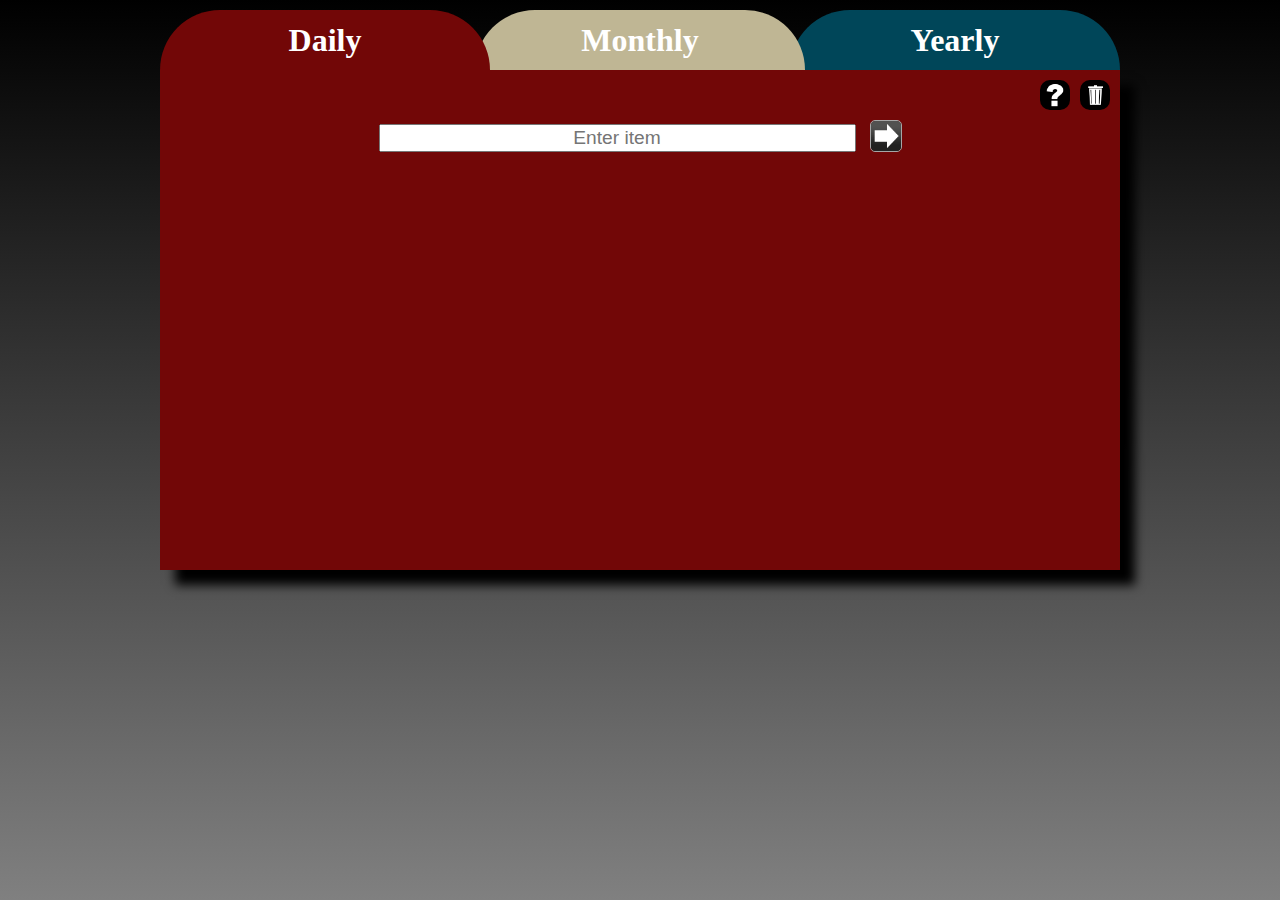
<file: index.html>
<!DOCTYPE html>
<html lang="en">
<head>
	<meta charset="UTF-8"/>
	<title>Goal Tracker</title>
	<script src="http://ajax.googleapis.com/ajax/libs/jquery/1.11.1/jquery.min.js"></script>
	<link rel="stylesheet" href="css/application.css" type="text/css">
</head>
<body>
	<div class="wrapper">
		<nav>
			<div id="yearly">
				<p>
					Yearly
				</p>
			</div>
			<div id="monthly">
				<p>
					Monthly
				</p>
			</div>
			<div id="daily">
				<p>
					Daily
				</p>
			</div>
		</nav>

		<div id="dailyContent">
			<div class="padding">
			</div>
			<div class="center">
				<input type="text" name="itemEnter" size="40" placeholder="Enter item">
				<img class="enter" src="images/enter.png">
			</div>
			<div class="list">
				<ul>
				</ul>
				<img title="Delete List" class = "trash" src="images/trash2.png">
				<a href="help.html" target="_blank">
					<img title="Help" class = "help" src="images/help2.png">
				</a>
			</div>
		</div>



		<div id="monthlyContent">
			<div class="padding">
			</div>
			<div class="center">
				<input type="text" name="itemEnter" size="40" placeholder="Enter item">
				<img class="enter" src="images/enter.png">
			</div>
			<div class="list">
				<ul>
				</ul>
				
				<img title="Detele List" class = "trash" src="images/trash2.png">
				<a href="help.html" target="_blank">
					<img title="Help" class = "help" src="images/help2.png">
				</a>
			</div>
		</div>



		<div id="yearlyContent">
			<div class="padding">
			</div>
			<div class="center">
				<input type="text" name="itemEnter" size="40" placeholder="Enter item">
				<img class="enter" src="images/enter.png">
			</div>
			<div class="list">
				<ul>
				</ul>
				<img title="Delete List" class = "trash" src="images/trash2.png">
				<a href="help.html" target="_blank">
					<img title="Help" class = "help" src="images/help2.png">
				</a>
			</div>
		</div>


	</div>

<script src = "app.js"></script>
<script src = "jqueryUi/jquery-ui.min.js"></script>
</body>
</html>
</file>
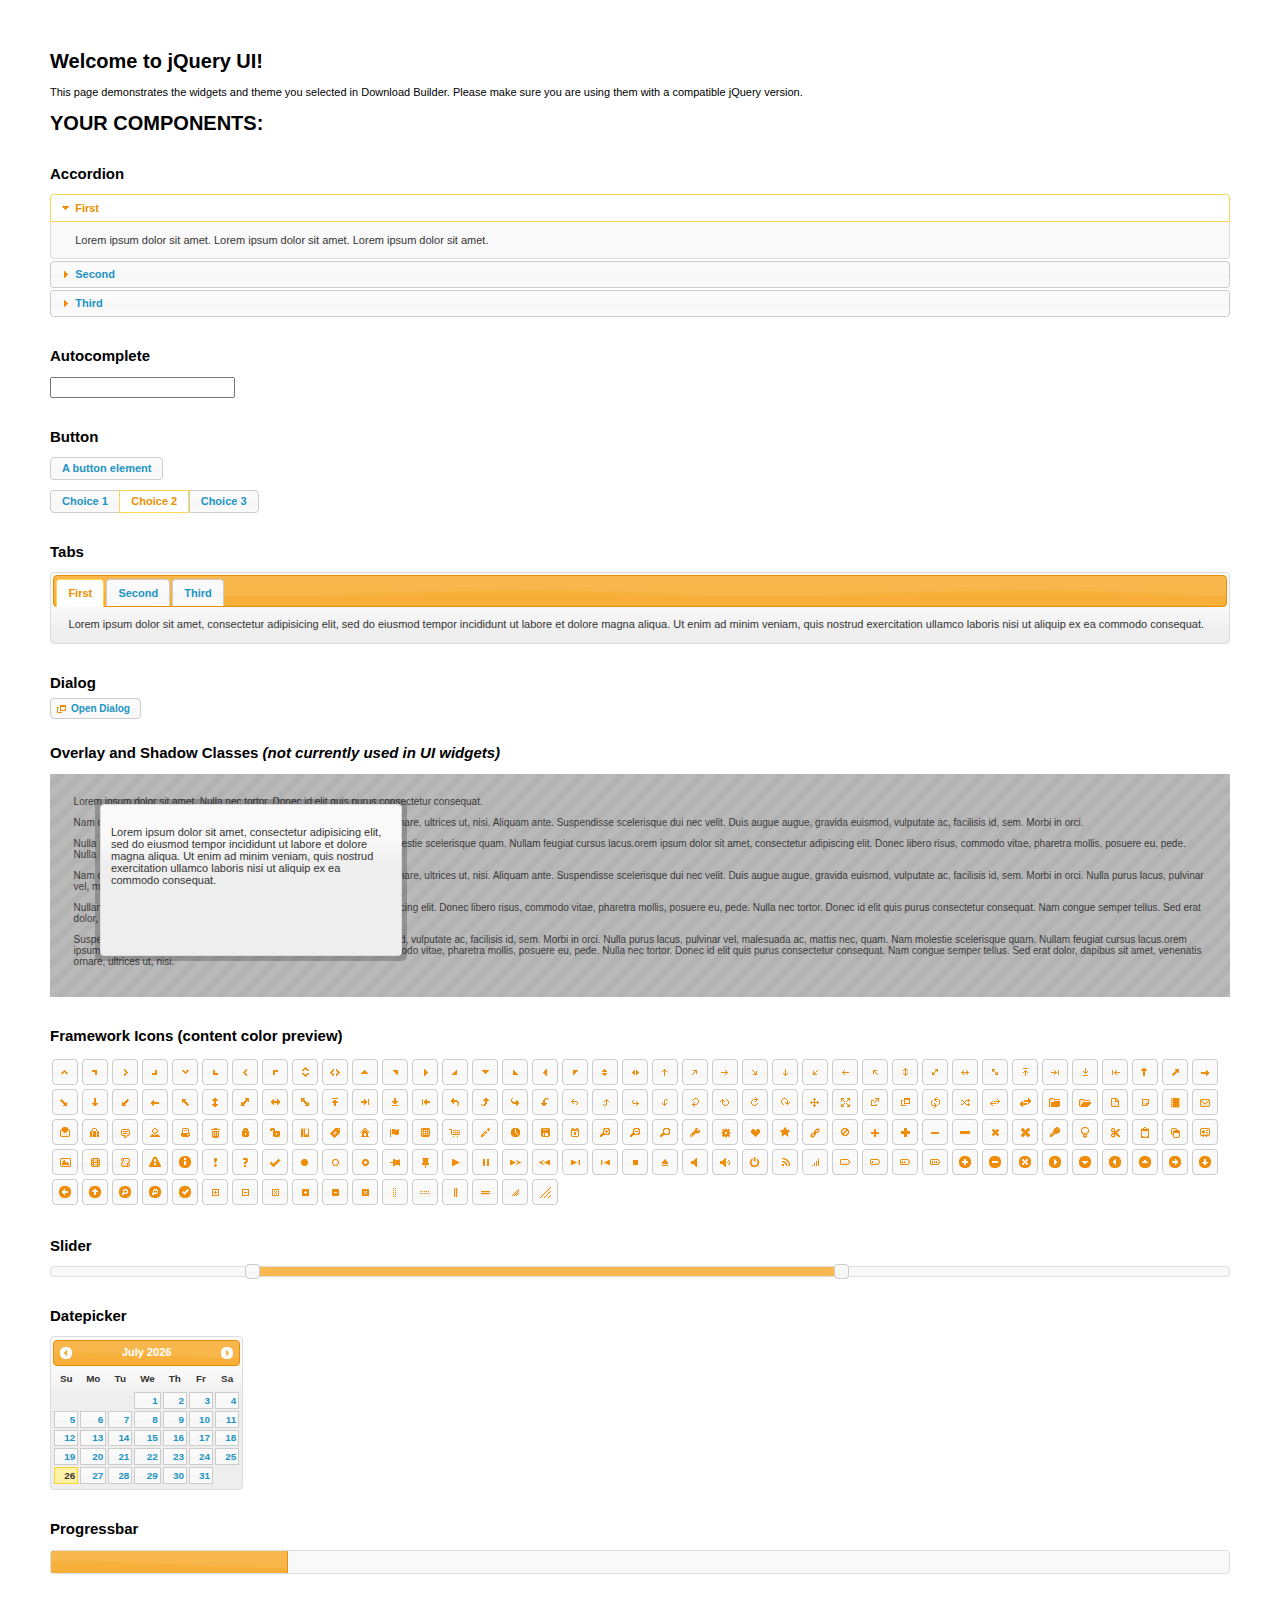
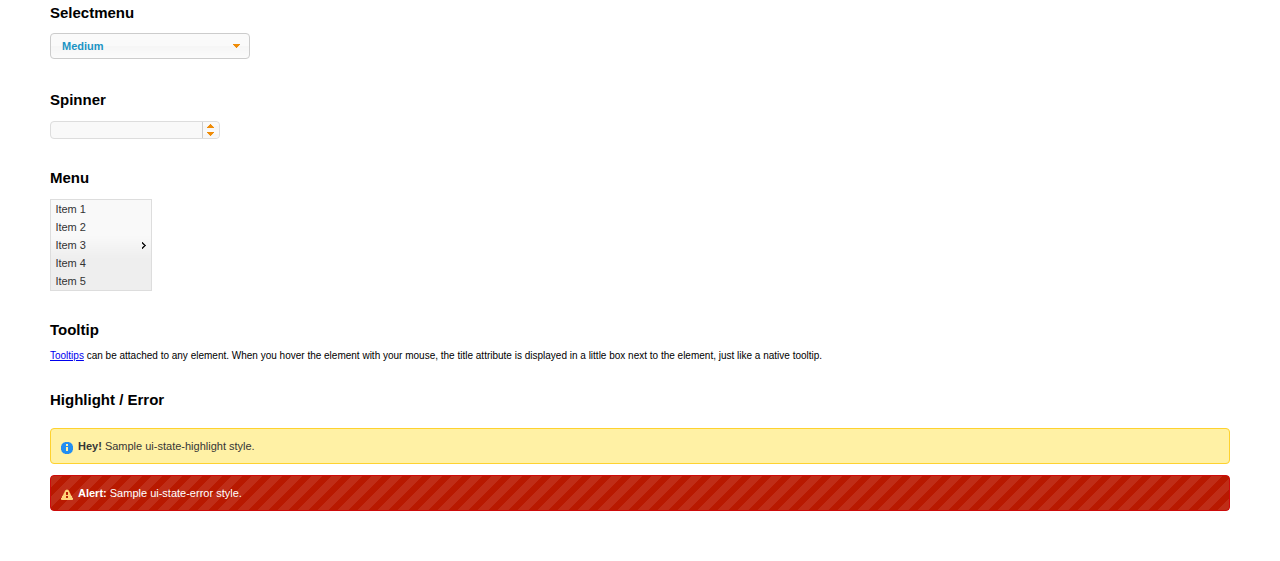
<file: jqueryUi/index.html>
<!doctype html>
<html lang="us">
<head>
	<meta charset="utf-8">
	<title>jQuery UI Example Page</title>
	<link href="jquery-ui.css" rel="stylesheet">
	<style>
	body{
		font: 62.5% "Trebuchet MS", sans-serif;
		margin: 50px;
	}
	.demoHeaders {
		margin-top: 2em;
	}
	#dialog-link {
		padding: .4em 1em .4em 20px;
		text-decoration: none;
		position: relative;
	}
	#dialog-link span.ui-icon {
		margin: 0 5px 0 0;
		position: absolute;
		left: .2em;
		top: 50%;
		margin-top: -8px;
	}
	#icons {
		margin: 0;
		padding: 0;
	}
	#icons li {
		margin: 2px;
		position: relative;
		padding: 4px 0;
		cursor: pointer;
		float: left;
		list-style: none;
	}
	#icons span.ui-icon {
		float: left;
		margin: 0 4px;
	}
	.fakewindowcontain .ui-widget-overlay {
		position: absolute;
	}
	select {
		width: 200px;
	}
	</style>
</head>
<body>

<h1>Welcome to jQuery UI!</h1>

<div class="ui-widget">
	<p>This page demonstrates the widgets and theme you selected in Download Builder. Please make sure you are using them with a compatible jQuery version.</p>
</div>

<h1>YOUR COMPONENTS:</h1>


<!-- Accordion -->
<h2 class="demoHeaders">Accordion</h2>
<div id="accordion">
	<h3>First</h3>
	<div>Lorem ipsum dolor sit amet. Lorem ipsum dolor sit amet. Lorem ipsum dolor sit amet.</div>
	<h3>Second</h3>
	<div>Phasellus mattis tincidunt nibh.</div>
	<h3>Third</h3>
	<div>Nam dui erat, auctor a, dignissim quis.</div>
</div>



<!-- Autocomplete -->
<h2 class="demoHeaders">Autocomplete</h2>
<div>
	<input id="autocomplete" title="type &quot;a&quot;">
</div>



<!-- Button -->
<h2 class="demoHeaders">Button</h2>
<button id="button">A button element</button>
<form style="margin-top: 1em;">
	<div id="radioset">
		<input type="radio" id="radio1" name="radio"><label for="radio1">Choice 1</label>
		<input type="radio" id="radio2" name="radio" checked="checked"><label for="radio2">Choice 2</label>
		<input type="radio" id="radio3" name="radio"><label for="radio3">Choice 3</label>
	</div>
</form>



<!-- Tabs -->
<h2 class="demoHeaders">Tabs</h2>
<div id="tabs">
	<ul>
		<li><a href="#tabs-1">First</a></li>
		<li><a href="#tabs-2">Second</a></li>
		<li><a href="#tabs-3">Third</a></li>
	</ul>
	<div id="tabs-1">Lorem ipsum dolor sit amet, consectetur adipisicing elit, sed do eiusmod tempor incididunt ut labore et dolore magna aliqua. Ut enim ad minim veniam, quis nostrud exercitation ullamco laboris nisi ut aliquip ex ea commodo consequat.</div>
	<div id="tabs-2">Phasellus mattis tincidunt nibh. Cras orci urna, blandit id, pretium vel, aliquet ornare, felis. Maecenas scelerisque sem non nisl. Fusce sed lorem in enim dictum bibendum.</div>
	<div id="tabs-3">Nam dui erat, auctor a, dignissim quis, sollicitudin eu, felis. Pellentesque nisi urna, interdum eget, sagittis et, consequat vestibulum, lacus. Mauris porttitor ullamcorper augue.</div>
</div>



<!-- Dialog NOTE: Dialog is not generated by UI in this demo so it can be visually styled in themeroller-->
<h2 class="demoHeaders">Dialog</h2>
<p><a href="#" id="dialog-link" class="ui-state-default ui-corner-all"><span class="ui-icon ui-icon-newwin"></span>Open Dialog</a></p>

<h2 class="demoHeaders">Overlay and Shadow Classes <em>(not currently used in UI widgets)</em></h2>
<div style="position: relative; width: 96%; height: 200px; padding:1% 2%; overflow:hidden;" class="fakewindowcontain">
	<p>Lorem ipsum dolor sit amet,  Nulla nec tortor. Donec id elit quis purus consectetur consequat. </p><p>Nam congue semper tellus. Sed erat dolor, dapibus sit amet, venenatis ornare, ultrices ut, nisi. Aliquam ante. Suspendisse scelerisque dui nec velit. Duis augue augue, gravida euismod, vulputate ac, facilisis id, sem. Morbi in orci. </p><p>Nulla purus lacus, pulvinar vel, malesuada ac, mattis nec, quam. Nam molestie scelerisque quam. Nullam feugiat cursus lacus.orem ipsum dolor sit amet, consectetur adipiscing elit. Donec libero risus, commodo vitae, pharetra mollis, posuere eu, pede. Nulla nec tortor. Donec id elit quis purus consectetur consequat. </p><p>Nam congue semper tellus. Sed erat dolor, dapibus sit amet, venenatis ornare, ultrices ut, nisi. Aliquam ante. Suspendisse scelerisque dui nec velit. Duis augue augue, gravida euismod, vulputate ac, facilisis id, sem. Morbi in orci. Nulla purus lacus, pulvinar vel, malesuada ac, mattis nec, quam. Nam molestie scelerisque quam. </p><p>Nullam feugiat cursus lacus.orem ipsum dolor sit amet, consectetur adipiscing elit. Donec libero risus, commodo vitae, pharetra mollis, posuere eu, pede. Nulla nec tortor. Donec id elit quis purus consectetur consequat. Nam congue semper tellus. Sed erat dolor, dapibus sit amet, venenatis ornare, ultrices ut, nisi. Aliquam ante. </p><p>Suspendisse scelerisque dui nec velit. Duis augue augue, gravida euismod, vulputate ac, facilisis id, sem. Morbi in orci. Nulla purus lacus, pulvinar vel, malesuada ac, mattis nec, quam. Nam molestie scelerisque quam. Nullam feugiat cursus lacus.orem ipsum dolor sit amet, consectetur adipiscing elit. Donec libero risus, commodo vitae, pharetra mollis, posuere eu, pede. Nulla nec tortor. Donec id elit quis purus consectetur consequat. Nam congue semper tellus. Sed erat dolor, dapibus sit amet, venenatis ornare, ultrices ut, nisi. </p>

	<!-- ui-dialog -->
	<div class="ui-overlay"><div class="ui-widget-overlay"></div><div class="ui-widget-shadow ui-corner-all" style="width: 302px; height: 152px; position: absolute; left: 50px; top: 30px;"></div></div>
	<div style="position: absolute; width: 280px; height: 130px;left: 50px; top: 30px; padding: 10px;" class="ui-widget ui-widget-content ui-corner-all">
		<div class="ui-dialog-content ui-widget-content" style="background: none; border: 0;">
			<p>Lorem ipsum dolor sit amet, consectetur adipisicing elit, sed do eiusmod tempor incididunt ut labore et dolore magna aliqua. Ut enim ad minim veniam, quis nostrud exercitation ullamco laboris nisi ut aliquip ex ea commodo consequat.</p>
		</div>
	</div>

</div>

<!-- ui-dialog -->
<div id="dialog" title="Dialog Title">
	<p>Lorem ipsum dolor sit amet, consectetur adipisicing elit, sed do eiusmod tempor incididunt ut labore et dolore magna aliqua. Ut enim ad minim veniam, quis nostrud exercitation ullamco laboris nisi ut aliquip ex ea commodo consequat.</p>
</div>



<h2 class="demoHeaders">Framework Icons (content color preview)</h2>
<ul id="icons" class="ui-widget ui-helper-clearfix">
	<li class="ui-state-default ui-corner-all" title=".ui-icon-carat-1-n"><span class="ui-icon ui-icon-carat-1-n"></span></li>
	<li class="ui-state-default ui-corner-all" title=".ui-icon-carat-1-ne"><span class="ui-icon ui-icon-carat-1-ne"></span></li>
	<li class="ui-state-default ui-corner-all" title=".ui-icon-carat-1-e"><span class="ui-icon ui-icon-carat-1-e"></span></li>
	<li class="ui-state-default ui-corner-all" title=".ui-icon-carat-1-se"><span class="ui-icon ui-icon-carat-1-se"></span></li>
	<li class="ui-state-default ui-corner-all" title=".ui-icon-carat-1-s"><span class="ui-icon ui-icon-carat-1-s"></span></li>
	<li class="ui-state-default ui-corner-all" title=".ui-icon-carat-1-sw"><span class="ui-icon ui-icon-carat-1-sw"></span></li>
	<li class="ui-state-default ui-corner-all" title=".ui-icon-carat-1-w"><span class="ui-icon ui-icon-carat-1-w"></span></li>
	<li class="ui-state-default ui-corner-all" title=".ui-icon-carat-1-nw"><span class="ui-icon ui-icon-carat-1-nw"></span></li>
	<li class="ui-state-default ui-corner-all" title=".ui-icon-carat-2-n-s"><span class="ui-icon ui-icon-carat-2-n-s"></span></li>
	<li class="ui-state-default ui-corner-all" title=".ui-icon-carat-2-e-w"><span class="ui-icon ui-icon-carat-2-e-w"></span></li>
	<li class="ui-state-default ui-corner-all" title=".ui-icon-triangle-1-n"><span class="ui-icon ui-icon-triangle-1-n"></span></li>
	<li class="ui-state-default ui-corner-all" title=".ui-icon-triangle-1-ne"><span class="ui-icon ui-icon-triangle-1-ne"></span></li>
	<li class="ui-state-default ui-corner-all" title=".ui-icon-triangle-1-e"><span class="ui-icon ui-icon-triangle-1-e"></span></li>
	<li class="ui-state-default ui-corner-all" title=".ui-icon-triangle-1-se"><span class="ui-icon ui-icon-triangle-1-se"></span></li>
	<li class="ui-state-default ui-corner-all" title=".ui-icon-triangle-1-s"><span class="ui-icon ui-icon-triangle-1-s"></span></li>
	<li class="ui-state-default ui-corner-all" title=".ui-icon-triangle-1-sw"><span class="ui-icon ui-icon-triangle-1-sw"></span></li>
	<li class="ui-state-default ui-corner-all" title=".ui-icon-triangle-1-w"><span class="ui-icon ui-icon-triangle-1-w"></span></li>
	<li class="ui-state-default ui-corner-all" title=".ui-icon-triangle-1-nw"><span class="ui-icon ui-icon-triangle-1-nw"></span></li>
	<li class="ui-state-default ui-corner-all" title=".ui-icon-triangle-2-n-s"><span class="ui-icon ui-icon-triangle-2-n-s"></span></li>
	<li class="ui-state-default ui-corner-all" title=".ui-icon-triangle-2-e-w"><span class="ui-icon ui-icon-triangle-2-e-w"></span></li>
	<li class="ui-state-default ui-corner-all" title=".ui-icon-arrow-1-n"><span class="ui-icon ui-icon-arrow-1-n"></span></li>
	<li class="ui-state-default ui-corner-all" title=".ui-icon-arrow-1-ne"><span class="ui-icon ui-icon-arrow-1-ne"></span></li>
	<li class="ui-state-default ui-corner-all" title=".ui-icon-arrow-1-e"><span class="ui-icon ui-icon-arrow-1-e"></span></li>
	<li class="ui-state-default ui-corner-all" title=".ui-icon-arrow-1-se"><span class="ui-icon ui-icon-arrow-1-se"></span></li>
	<li class="ui-state-default ui-corner-all" title=".ui-icon-arrow-1-s"><span class="ui-icon ui-icon-arrow-1-s"></span></li>
	<li class="ui-state-default ui-corner-all" title=".ui-icon-arrow-1-sw"><span class="ui-icon ui-icon-arrow-1-sw"></span></li>
	<li class="ui-state-default ui-corner-all" title=".ui-icon-arrow-1-w"><span class="ui-icon ui-icon-arrow-1-w"></span></li>
	<li class="ui-state-default ui-corner-all" title=".ui-icon-arrow-1-nw"><span class="ui-icon ui-icon-arrow-1-nw"></span></li>
	<li class="ui-state-default ui-corner-all" title=".ui-icon-arrow-2-n-s"><span class="ui-icon ui-icon-arrow-2-n-s"></span></li>
	<li class="ui-state-default ui-corner-all" title=".ui-icon-arrow-2-ne-sw"><span class="ui-icon ui-icon-arrow-2-ne-sw"></span></li>
	<li class="ui-state-default ui-corner-all" title=".ui-icon-arrow-2-e-w"><span class="ui-icon ui-icon-arrow-2-e-w"></span></li>
	<li class="ui-state-default ui-corner-all" title=".ui-icon-arrow-2-se-nw"><span class="ui-icon ui-icon-arrow-2-se-nw"></span></li>
	<li class="ui-state-default ui-corner-all" title=".ui-icon-arrowstop-1-n"><span class="ui-icon ui-icon-arrowstop-1-n"></span></li>
	<li class="ui-state-default ui-corner-all" title=".ui-icon-arrowstop-1-e"><span class="ui-icon ui-icon-arrowstop-1-e"></span></li>
	<li class="ui-state-default ui-corner-all" title=".ui-icon-arrowstop-1-s"><span class="ui-icon ui-icon-arrowstop-1-s"></span></li>
	<li class="ui-state-default ui-corner-all" title=".ui-icon-arrowstop-1-w"><span class="ui-icon ui-icon-arrowstop-1-w"></span></li>
	<li class="ui-state-default ui-corner-all" title=".ui-icon-arrowthick-1-n"><span class="ui-icon ui-icon-arrowthick-1-n"></span></li>
	<li class="ui-state-default ui-corner-all" title=".ui-icon-arrowthick-1-ne"><span class="ui-icon ui-icon-arrowthick-1-ne"></span></li>
	<li class="ui-state-default ui-corner-all" title=".ui-icon-arrowthick-1-e"><span class="ui-icon ui-icon-arrowthick-1-e"></span></li>
	<li class="ui-state-default ui-corner-all" title=".ui-icon-arrowthick-1-se"><span class="ui-icon ui-icon-arrowthick-1-se"></span></li>
	<li class="ui-state-default ui-corner-all" title=".ui-icon-arrowthick-1-s"><span class="ui-icon ui-icon-arrowthick-1-s"></span></li>
	<li class="ui-state-default ui-corner-all" title=".ui-icon-arrowthick-1-sw"><span class="ui-icon ui-icon-arrowthick-1-sw"></span></li>
	<li class="ui-state-default ui-corner-all" title=".ui-icon-arrowthick-1-w"><span class="ui-icon ui-icon-arrowthick-1-w"></span></li>
	<li class="ui-state-default ui-corner-all" title=".ui-icon-arrowthick-1-nw"><span class="ui-icon ui-icon-arrowthick-1-nw"></span></li>
	<li class="ui-state-default ui-corner-all" title=".ui-icon-arrowthick-2-n-s"><span class="ui-icon ui-icon-arrowthick-2-n-s"></span></li>
	<li class="ui-state-default ui-corner-all" title=".ui-icon-arrowthick-2-ne-sw"><span class="ui-icon ui-icon-arrowthick-2-ne-sw"></span></li>
	<li class="ui-state-default ui-corner-all" title=".ui-icon-arrowthick-2-e-w"><span class="ui-icon ui-icon-arrowthick-2-e-w"></span></li>
	<li class="ui-state-default ui-corner-all" title=".ui-icon-arrowthick-2-se-nw"><span class="ui-icon ui-icon-arrowthick-2-se-nw"></span></li>
	<li class="ui-state-default ui-corner-all" title=".ui-icon-arrowthickstop-1-n"><span class="ui-icon ui-icon-arrowthickstop-1-n"></span></li>
	<li class="ui-state-default ui-corner-all" title=".ui-icon-arrowthickstop-1-e"><span class="ui-icon ui-icon-arrowthickstop-1-e"></span></li>
	<li class="ui-state-default ui-corner-all" title=".ui-icon-arrowthickstop-1-s"><span class="ui-icon ui-icon-arrowthickstop-1-s"></span></li>
	<li class="ui-state-default ui-corner-all" title=".ui-icon-arrowthickstop-1-w"><span class="ui-icon ui-icon-arrowthickstop-1-w"></span></li>
	<li class="ui-state-default ui-corner-all" title=".ui-icon-arrowreturnthick-1-w"><span class="ui-icon ui-icon-arrowreturnthick-1-w"></span></li>
	<li class="ui-state-default ui-corner-all" title=".ui-icon-arrowreturnthick-1-n"><span class="ui-icon ui-icon-arrowreturnthick-1-n"></span></li>
	<li class="ui-state-default ui-corner-all" title=".ui-icon-arrowreturnthick-1-e"><span class="ui-icon ui-icon-arrowreturnthick-1-e"></span></li>
	<li class="ui-state-default ui-corner-all" title=".ui-icon-arrowreturnthick-1-s"><span class="ui-icon ui-icon-arrowreturnthick-1-s"></span></li>
	<li class="ui-state-default ui-corner-all" title=".ui-icon-arrowreturn-1-w"><span class="ui-icon ui-icon-arrowreturn-1-w"></span></li>
	<li class="ui-state-default ui-corner-all" title=".ui-icon-arrowreturn-1-n"><span class="ui-icon ui-icon-arrowreturn-1-n"></span></li>
	<li class="ui-state-default ui-corner-all" title=".ui-icon-arrowreturn-1-e"><span class="ui-icon ui-icon-arrowreturn-1-e"></span></li>
	<li class="ui-state-default ui-corner-all" title=".ui-icon-arrowreturn-1-s"><span class="ui-icon ui-icon-arrowreturn-1-s"></span></li>
	<li class="ui-state-default ui-corner-all" title=".ui-icon-arrowrefresh-1-w"><span class="ui-icon ui-icon-arrowrefresh-1-w"></span></li>
	<li class="ui-state-default ui-corner-all" title=".ui-icon-arrowrefresh-1-n"><span class="ui-icon ui-icon-arrowrefresh-1-n"></span></li>
	<li class="ui-state-default ui-corner-all" title=".ui-icon-arrowrefresh-1-e"><span class="ui-icon ui-icon-arrowrefresh-1-e"></span></li>
	<li class="ui-state-default ui-corner-all" title=".ui-icon-arrowrefresh-1-s"><span class="ui-icon ui-icon-arrowrefresh-1-s"></span></li>
	<li class="ui-state-default ui-corner-all" title=".ui-icon-arrow-4"><span class="ui-icon ui-icon-arrow-4"></span></li>
	<li class="ui-state-default ui-corner-all" title=".ui-icon-arrow-4-diag"><span class="ui-icon ui-icon-arrow-4-diag"></span></li>
	<li class="ui-state-default ui-corner-all" title=".ui-icon-extlink"><span class="ui-icon ui-icon-extlink"></span></li>
	<li class="ui-state-default ui-corner-all" title=".ui-icon-newwin"><span class="ui-icon ui-icon-newwin"></span></li>
	<li class="ui-state-default ui-corner-all" title=".ui-icon-refresh"><span class="ui-icon ui-icon-refresh"></span></li>
	<li class="ui-state-default ui-corner-all" title=".ui-icon-shuffle"><span class="ui-icon ui-icon-shuffle"></span></li>
	<li class="ui-state-default ui-corner-all" title=".ui-icon-transfer-e-w"><span class="ui-icon ui-icon-transfer-e-w"></span></li>
	<li class="ui-state-default ui-corner-all" title=".ui-icon-transferthick-e-w"><span class="ui-icon ui-icon-transferthick-e-w"></span></li>
	<li class="ui-state-default ui-corner-all" title=".ui-icon-folder-collapsed"><span class="ui-icon ui-icon-folder-collapsed"></span></li>
	<li class="ui-state-default ui-corner-all" title=".ui-icon-folder-open"><span class="ui-icon ui-icon-folder-open"></span></li>
	<li class="ui-state-default ui-corner-all" title=".ui-icon-document"><span class="ui-icon ui-icon-document"></span></li>
	<li class="ui-state-default ui-corner-all" title=".ui-icon-document-b"><span class="ui-icon ui-icon-document-b"></span></li>
	<li class="ui-state-default ui-corner-all" title=".ui-icon-note"><span class="ui-icon ui-icon-note"></span></li>
	<li class="ui-state-default ui-corner-all" title=".ui-icon-mail-closed"><span class="ui-icon ui-icon-mail-closed"></span></li>
	<li class="ui-state-default ui-corner-all" title=".ui-icon-mail-open"><span class="ui-icon ui-icon-mail-open"></span></li>
	<li class="ui-state-default ui-corner-all" title=".ui-icon-suitcase"><span class="ui-icon ui-icon-suitcase"></span></li>
	<li class="ui-state-default ui-corner-all" title=".ui-icon-comment"><span class="ui-icon ui-icon-comment"></span></li>
	<li class="ui-state-default ui-corner-all" title=".ui-icon-person"><span class="ui-icon ui-icon-person"></span></li>
	<li class="ui-state-default ui-corner-all" title=".ui-icon-print"><span class="ui-icon ui-icon-print"></span></li>
	<li class="ui-state-default ui-corner-all" title=".ui-icon-trash"><span class="ui-icon ui-icon-trash"></span></li>
	<li class="ui-state-default ui-corner-all" title=".ui-icon-locked"><span class="ui-icon ui-icon-locked"></span></li>
	<li class="ui-state-default ui-corner-all" title=".ui-icon-unlocked"><span class="ui-icon ui-icon-unlocked"></span></li>
	<li class="ui-state-default ui-corner-all" title=".ui-icon-bookmark"><span class="ui-icon ui-icon-bookmark"></span></li>
	<li class="ui-state-default ui-corner-all" title=".ui-icon-tag"><span class="ui-icon ui-icon-tag"></span></li>
	<li class="ui-state-default ui-corner-all" title=".ui-icon-home"><span class="ui-icon ui-icon-home"></span></li>
	<li class="ui-state-default ui-corner-all" title=".ui-icon-flag"><span class="ui-icon ui-icon-flag"></span></li>
	<li class="ui-state-default ui-corner-all" title=".ui-icon-calculator"><span class="ui-icon ui-icon-calculator"></span></li>
	<li class="ui-state-default ui-corner-all" title=".ui-icon-cart"><span class="ui-icon ui-icon-cart"></span></li>
	<li class="ui-state-default ui-corner-all" title=".ui-icon-pencil"><span class="ui-icon ui-icon-pencil"></span></li>
	<li class="ui-state-default ui-corner-all" title=".ui-icon-clock"><span class="ui-icon ui-icon-clock"></span></li>
	<li class="ui-state-default ui-corner-all" title=".ui-icon-disk"><span class="ui-icon ui-icon-disk"></span></li>
	<li class="ui-state-default ui-corner-all" title=".ui-icon-calendar"><span class="ui-icon ui-icon-calendar"></span></li>
	<li class="ui-state-default ui-corner-all" title=".ui-icon-zoomin"><span class="ui-icon ui-icon-zoomin"></span></li>
	<li class="ui-state-default ui-corner-all" title=".ui-icon-zoomout"><span class="ui-icon ui-icon-zoomout"></span></li>
	<li class="ui-state-default ui-corner-all" title=".ui-icon-search"><span class="ui-icon ui-icon-search"></span></li>
	<li class="ui-state-default ui-corner-all" title=".ui-icon-wrench"><span class="ui-icon ui-icon-wrench"></span></li>
	<li class="ui-state-default ui-corner-all" title=".ui-icon-gear"><span class="ui-icon ui-icon-gear"></span></li>
	<li class="ui-state-default ui-corner-all" title=".ui-icon-heart"><span class="ui-icon ui-icon-heart"></span></li>
	<li class="ui-state-default ui-corner-all" title=".ui-icon-star"><span class="ui-icon ui-icon-star"></span></li>
	<li class="ui-state-default ui-corner-all" title=".ui-icon-link"><span class="ui-icon ui-icon-link"></span></li>
	<li class="ui-state-default ui-corner-all" title=".ui-icon-cancel"><span class="ui-icon ui-icon-cancel"></span></li>
	<li class="ui-state-default ui-corner-all" title=".ui-icon-plus"><span class="ui-icon ui-icon-plus"></span></li>
	<li class="ui-state-default ui-corner-all" title=".ui-icon-plusthick"><span class="ui-icon ui-icon-plusthick"></span></li>
	<li class="ui-state-default ui-corner-all" title=".ui-icon-minus"><span class="ui-icon ui-icon-minus"></span></li>
	<li class="ui-state-default ui-corner-all" title=".ui-icon-minusthick"><span class="ui-icon ui-icon-minusthick"></span></li>
	<li class="ui-state-default ui-corner-all" title=".ui-icon-close"><span class="ui-icon ui-icon-close"></span></li>
	<li class="ui-state-default ui-corner-all" title=".ui-icon-closethick"><span class="ui-icon ui-icon-closethick"></span></li>
	<li class="ui-state-default ui-corner-all" title=".ui-icon-key"><span class="ui-icon ui-icon-key"></span></li>
	<li class="ui-state-default ui-corner-all" title=".ui-icon-lightbulb"><span class="ui-icon ui-icon-lightbulb"></span></li>
	<li class="ui-state-default ui-corner-all" title=".ui-icon-scissors"><span class="ui-icon ui-icon-scissors"></span></li>
	<li class="ui-state-default ui-corner-all" title=".ui-icon-clipboard"><span class="ui-icon ui-icon-clipboard"></span></li>
	<li class="ui-state-default ui-corner-all" title=".ui-icon-copy"><span class="ui-icon ui-icon-copy"></span></li>
	<li class="ui-state-default ui-corner-all" title=".ui-icon-contact"><span class="ui-icon ui-icon-contact"></span></li>
	<li class="ui-state-default ui-corner-all" title=".ui-icon-image"><span class="ui-icon ui-icon-image"></span></li>
	<li class="ui-state-default ui-corner-all" title=".ui-icon-video"><span class="ui-icon ui-icon-video"></span></li>
	<li class="ui-state-default ui-corner-all" title=".ui-icon-script"><span class="ui-icon ui-icon-script"></span></li>
	<li class="ui-state-default ui-corner-all" title=".ui-icon-alert"><span class="ui-icon ui-icon-alert"></span></li>
	<li class="ui-state-default ui-corner-all" title=".ui-icon-info"><span class="ui-icon ui-icon-info"></span></li>
	<li class="ui-state-default ui-corner-all" title=".ui-icon-notice"><span class="ui-icon ui-icon-notice"></span></li>
	<li class="ui-state-default ui-corner-all" title=".ui-icon-help"><span class="ui-icon ui-icon-help"></span></li>
	<li class="ui-state-default ui-corner-all" title=".ui-icon-check"><span class="ui-icon ui-icon-check"></span></li>
	<li class="ui-state-default ui-corner-all" title=".ui-icon-bullet"><span class="ui-icon ui-icon-bullet"></span></li>
	<li class="ui-state-default ui-corner-all" title=".ui-icon-radio-off"><span class="ui-icon ui-icon-radio-off"></span></li>
	<li class="ui-state-default ui-corner-all" title=".ui-icon-radio-on"><span class="ui-icon ui-icon-radio-on"></span></li>
	<li class="ui-state-default ui-corner-all" title=".ui-icon-pin-w"><span class="ui-icon ui-icon-pin-w"></span></li>
	<li class="ui-state-default ui-corner-all" title=".ui-icon-pin-s"><span class="ui-icon ui-icon-pin-s"></span></li>
	<li class="ui-state-default ui-corner-all" title=".ui-icon-play"><span class="ui-icon ui-icon-play"></span></li>
	<li class="ui-state-default ui-corner-all" title=".ui-icon-pause"><span class="ui-icon ui-icon-pause"></span></li>
	<li class="ui-state-default ui-corner-all" title=".ui-icon-seek-next"><span class="ui-icon ui-icon-seek-next"></span></li>
	<li class="ui-state-default ui-corner-all" title=".ui-icon-seek-prev"><span class="ui-icon ui-icon-seek-prev"></span></li>
	<li class="ui-state-default ui-corner-all" title=".ui-icon-seek-end"><span class="ui-icon ui-icon-seek-end"></span></li>
	<li class="ui-state-default ui-corner-all" title=".ui-icon-seek-first"><span class="ui-icon ui-icon-seek-first"></span></li>
	<li class="ui-state-default ui-corner-all" title=".ui-icon-stop"><span class="ui-icon ui-icon-stop"></span></li>
	<li class="ui-state-default ui-corner-all" title=".ui-icon-eject"><span class="ui-icon ui-icon-eject"></span></li>
	<li class="ui-state-default ui-corner-all" title=".ui-icon-volume-off"><span class="ui-icon ui-icon-volume-off"></span></li>
	<li class="ui-state-default ui-corner-all" title=".ui-icon-volume-on"><span class="ui-icon ui-icon-volume-on"></span></li>
	<li class="ui-state-default ui-corner-all" title=".ui-icon-power"><span class="ui-icon ui-icon-power"></span></li>
	<li class="ui-state-default ui-corner-all" title=".ui-icon-signal-diag"><span class="ui-icon ui-icon-signal-diag"></span></li>
	<li class="ui-state-default ui-corner-all" title=".ui-icon-signal"><span class="ui-icon ui-icon-signal"></span></li>
	<li class="ui-state-default ui-corner-all" title=".ui-icon-battery-0"><span class="ui-icon ui-icon-battery-0"></span></li>
	<li class="ui-state-default ui-corner-all" title=".ui-icon-battery-1"><span class="ui-icon ui-icon-battery-1"></span></li>
	<li class="ui-state-default ui-corner-all" title=".ui-icon-battery-2"><span class="ui-icon ui-icon-battery-2"></span></li>
	<li class="ui-state-default ui-corner-all" title=".ui-icon-battery-3"><span class="ui-icon ui-icon-battery-3"></span></li>
	<li class="ui-state-default ui-corner-all" title=".ui-icon-circle-plus"><span class="ui-icon ui-icon-circle-plus"></span></li>
	<li class="ui-state-default ui-corner-all" title=".ui-icon-circle-minus"><span class="ui-icon ui-icon-circle-minus"></span></li>
	<li class="ui-state-default ui-corner-all" title=".ui-icon-circle-close"><span class="ui-icon ui-icon-circle-close"></span></li>
	<li class="ui-state-default ui-corner-all" title=".ui-icon-circle-triangle-e"><span class="ui-icon ui-icon-circle-triangle-e"></span></li>
	<li class="ui-state-default ui-corner-all" title=".ui-icon-circle-triangle-s"><span class="ui-icon ui-icon-circle-triangle-s"></span></li>
	<li class="ui-state-default ui-corner-all" title=".ui-icon-circle-triangle-w"><span class="ui-icon ui-icon-circle-triangle-w"></span></li>
	<li class="ui-state-default ui-corner-all" title=".ui-icon-circle-triangle-n"><span class="ui-icon ui-icon-circle-triangle-n"></span></li>
	<li class="ui-state-default ui-corner-all" title=".ui-icon-circle-arrow-e"><span class="ui-icon ui-icon-circle-arrow-e"></span></li>
	<li class="ui-state-default ui-corner-all" title=".ui-icon-circle-arrow-s"><span class="ui-icon ui-icon-circle-arrow-s"></span></li>
	<li class="ui-state-default ui-corner-all" title=".ui-icon-circle-arrow-w"><span class="ui-icon ui-icon-circle-arrow-w"></span></li>
	<li class="ui-state-default ui-corner-all" title=".ui-icon-circle-arrow-n"><span class="ui-icon ui-icon-circle-arrow-n"></span></li>
	<li class="ui-state-default ui-corner-all" title=".ui-icon-circle-zoomin"><span class="ui-icon ui-icon-circle-zoomin"></span></li>
	<li class="ui-state-default ui-corner-all" title=".ui-icon-circle-zoomout"><span class="ui-icon ui-icon-circle-zoomout"></span></li>
	<li class="ui-state-default ui-corner-all" title=".ui-icon-circle-check"><span class="ui-icon ui-icon-circle-check"></span></li>
	<li class="ui-state-default ui-corner-all" title=".ui-icon-circlesmall-plus"><span class="ui-icon ui-icon-circlesmall-plus"></span></li>
	<li class="ui-state-default ui-corner-all" title=".ui-icon-circlesmall-minus"><span class="ui-icon ui-icon-circlesmall-minus"></span></li>
	<li class="ui-state-default ui-corner-all" title=".ui-icon-circlesmall-close"><span class="ui-icon ui-icon-circlesmall-close"></span></li>
	<li class="ui-state-default ui-corner-all" title=".ui-icon-squaresmall-plus"><span class="ui-icon ui-icon-squaresmall-plus"></span></li>
	<li class="ui-state-default ui-corner-all" title=".ui-icon-squaresmall-minus"><span class="ui-icon ui-icon-squaresmall-minus"></span></li>
	<li class="ui-state-default ui-corner-all" title=".ui-icon-squaresmall-close"><span class="ui-icon ui-icon-squaresmall-close"></span></li>
	<li class="ui-state-default ui-corner-all" title=".ui-icon-grip-dotted-vertical"><span class="ui-icon ui-icon-grip-dotted-vertical"></span></li>
	<li class="ui-state-default ui-corner-all" title=".ui-icon-grip-dotted-horizontal"><span class="ui-icon ui-icon-grip-dotted-horizontal"></span></li>
	<li class="ui-state-default ui-corner-all" title=".ui-icon-grip-solid-vertical"><span class="ui-icon ui-icon-grip-solid-vertical"></span></li>
	<li class="ui-state-default ui-corner-all" title=".ui-icon-grip-solid-horizontal"><span class="ui-icon ui-icon-grip-solid-horizontal"></span></li>
	<li class="ui-state-default ui-corner-all" title=".ui-icon-gripsmall-diagonal-se"><span class="ui-icon ui-icon-gripsmall-diagonal-se"></span></li>
	<li class="ui-state-default ui-corner-all" title=".ui-icon-grip-diagonal-se"><span class="ui-icon ui-icon-grip-diagonal-se"></span></li>
</ul>


<!-- Slider -->
<h2 class="demoHeaders">Slider</h2>
<div id="slider"></div>



<!-- Datepicker -->
<h2 class="demoHeaders">Datepicker</h2>
<div id="datepicker"></div>



<!-- Progressbar -->
<h2 class="demoHeaders">Progressbar</h2>
<div id="progressbar"></div>



<!-- Progressbar -->
<h2 class="demoHeaders">Selectmenu</h2>
<select id="selectmenu">
	<option>Slower</option>
	<option>Slow</option>
	<option selected="selected">Medium</option>
	<option>Fast</option>
	<option>Faster</option>
</select>



<!-- Spinner -->
<h2 class="demoHeaders">Spinner</h2>
<input id="spinner">



<!-- Menu -->
<h2 class="demoHeaders">Menu</h2>
<ul style="width:100px;" id="menu">
	<li>Item 1</li>
	<li>Item 2</li>
	<li>Item 3
		<ul>
			<li>Item 3-1</li>
			<li>Item 3-2</li>
			<li>Item 3-3</li>
			<li>Item 3-4</li>
			<li>Item 3-5</li>
		</ul>
	</li>
	<li>Item 4</li>
	<li>Item 5</li>
</ul>



<!-- Tooltip -->
<h2 class="demoHeaders">Tooltip</h2>
<p id="tooltip">
	<a href="#" title="That&apos;s what this widget is">Tooltips</a> can be attached to any element. When you hover
the element with your mouse, the title attribute is displayed in a little box next to the element, just like a native tooltip.
</p>


<!-- Highlight / Error -->
<h2 class="demoHeaders">Highlight / Error</h2>
<div class="ui-widget">
	<div class="ui-state-highlight ui-corner-all" style="margin-top: 20px; padding: 0 .7em;">
		<p><span class="ui-icon ui-icon-info" style="float: left; margin-right: .3em;"></span>
		<strong>Hey!</strong> Sample ui-state-highlight style.</p>
	</div>
</div>
<br>
<div class="ui-widget">
	<div class="ui-state-error ui-corner-all" style="padding: 0 .7em;">
		<p><span class="ui-icon ui-icon-alert" style="float: left; margin-right: .3em;"></span>
		<strong>Alert:</strong> Sample ui-state-error style.</p>
	</div>
</div>

<script src="external/jquery/jquery.js"></script>
<script src="jquery-ui.js"></script>
<script>

$( "#accordion" ).accordion();



var availableTags = [
	"ActionScript",
	"AppleScript",
	"Asp",
	"BASIC",
	"C",
	"C++",
	"Clojure",
	"COBOL",
	"ColdFusion",
	"Erlang",
	"Fortran",
	"Groovy",
	"Haskell",
	"Java",
	"JavaScript",
	"Lisp",
	"Perl",
	"PHP",
	"Python",
	"Ruby",
	"Scala",
	"Scheme"
];
$( "#autocomplete" ).autocomplete({
	source: availableTags
});



$( "#button" ).button();
$( "#radioset" ).buttonset();



$( "#tabs" ).tabs();



$( "#dialog" ).dialog({
	autoOpen: false,
	width: 400,
	buttons: [
		{
			text: "Ok",
			click: function() {
				$( this ).dialog( "close" );
			}
		},
		{
			text: "Cancel",
			click: function() {
				$( this ).dialog( "close" );
			}
		}
	]
});

// Link to open the dialog
$( "#dialog-link" ).click(function( event ) {
	$( "#dialog" ).dialog( "open" );
	event.preventDefault();
});



$( "#datepicker" ).datepicker({
	inline: true
});



$( "#slider" ).slider({
	range: true,
	values: [ 17, 67 ]
});



$( "#progressbar" ).progressbar({
	value: 20
});



$( "#spinner" ).spinner();



$( "#menu" ).menu();



$( "#tooltip" ).tooltip();



$( "#selectmenu" ).selectmenu();


// Hover states on the static widgets
$( "#dialog-link, #icons li" ).hover(
	function() {
		$( this ).addClass( "ui-state-hover" );
	},
	function() {
		$( this ).removeClass( "ui-state-hover" );
	}
);
</script>
</body>
</html>
</file>
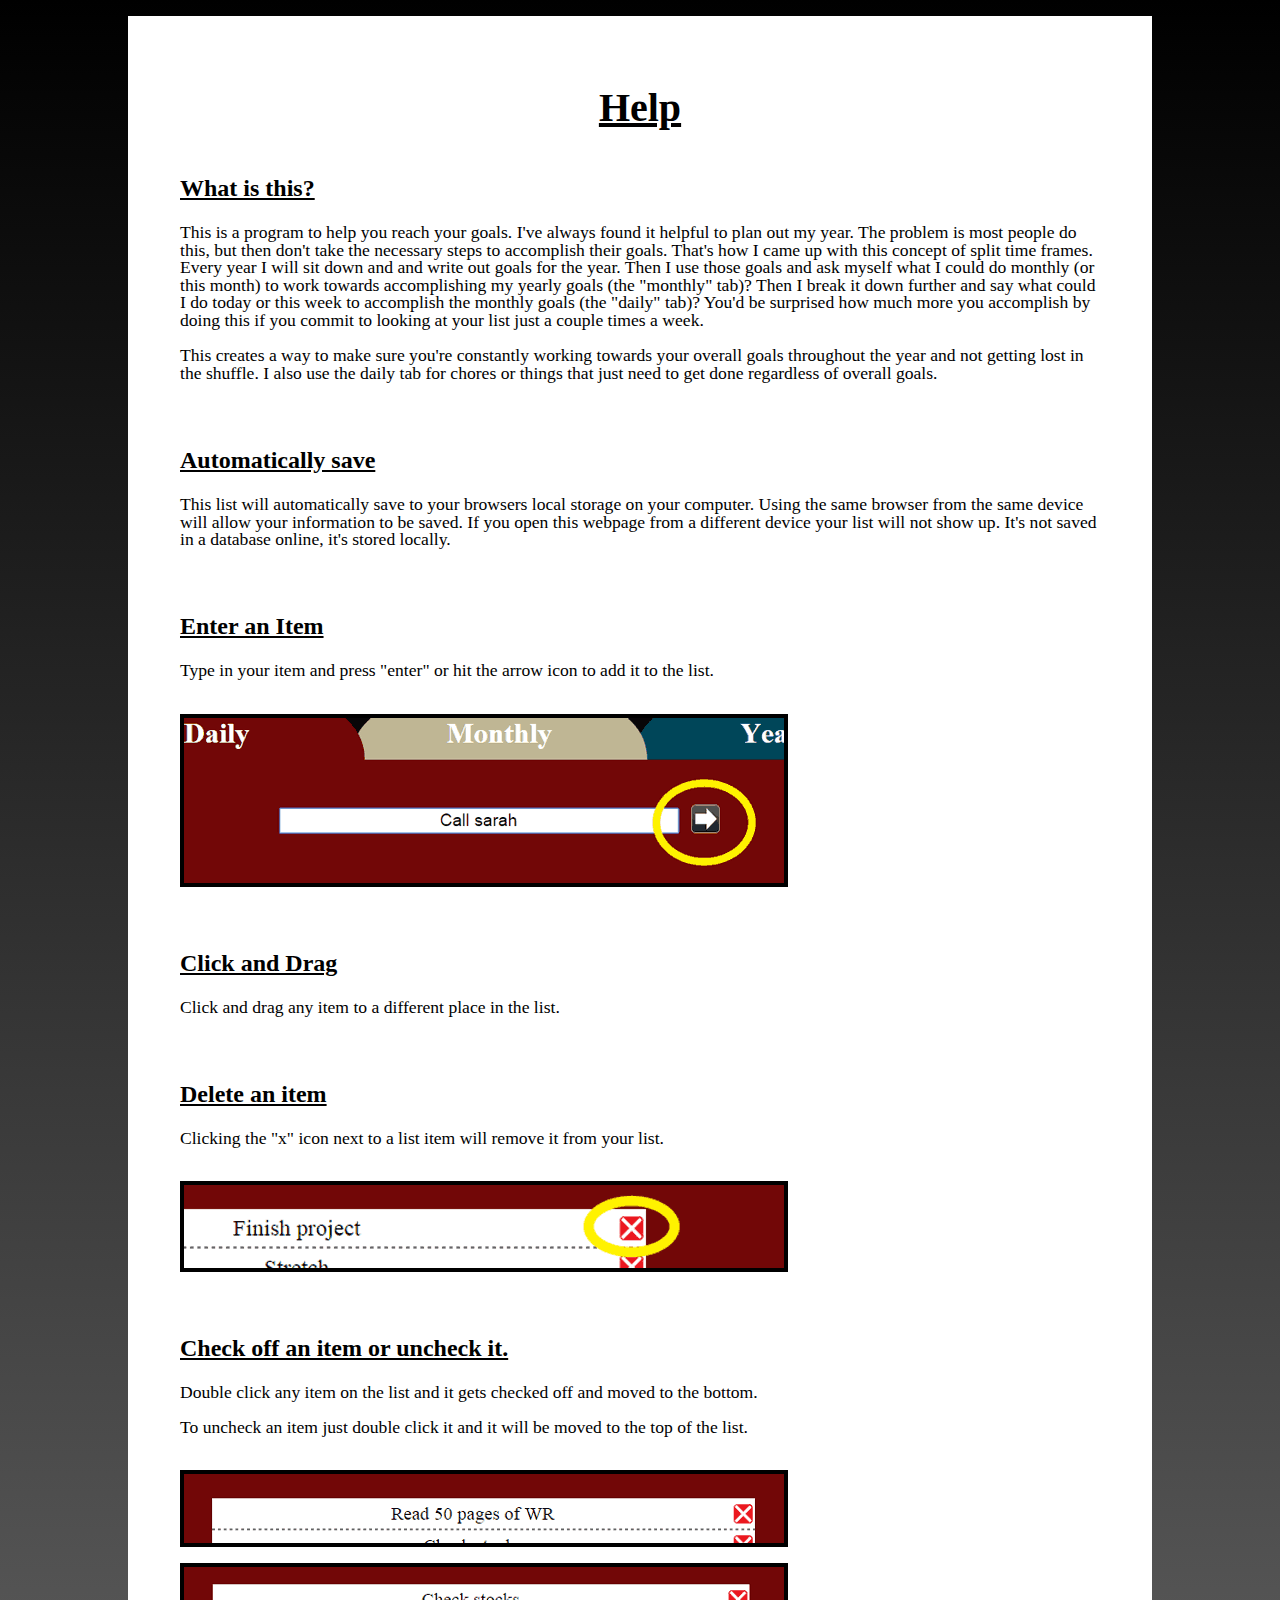
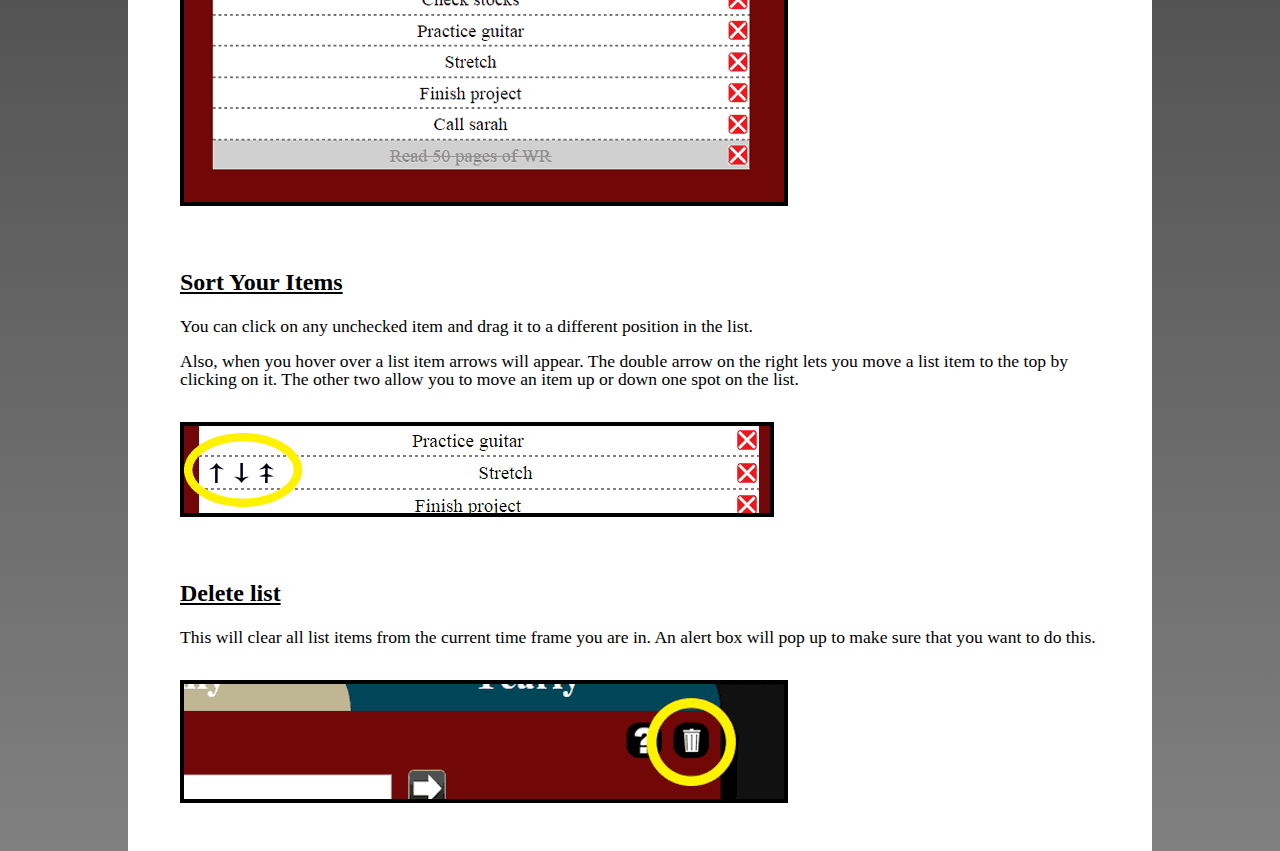
<file: help.html>
<!DOCTYPE html>
<html lang="en">
<head>
	<meta charset="UTF-8"/>
	<title>Goal Help</title>
	<script src="http://ajax.googleapis.com/ajax/libs/jquery/1.11.1/jquery.min.js"></script>
	<script src = "app.js"></script>
	<link rel="stylesheet" href="css/application.css" type="text/css">
</head>
<body>
	<div class="wrapper helpPage">
		<h1>
			Help
		</h1>
		<h2>
			What is this?
		</h2>
		<p>
			This is a program to help you reach your goals.  I've always found it helpful to plan out my year.  The problem is most people do this, but then don't take the necessary steps to accomplish their goals.  That's how I came up with this concept of split time frames.  Every year I will sit down and and write out goals for the year.  Then I use those goals and ask myself what I could do monthly (or this month) to work towards accomplishing my yearly goals (the "monthly" tab)?  Then I break it down further and say what could I do today or this week to accomplish the monthly goals (the "daily" tab)?  You'd be surprised how much more you accomplish by doing this if you commit to looking at your list just a couple times a week.
		</p>
		<p>
			This creates a way to make sure you're constantly working towards your overall goals throughout the year and not getting lost in the shuffle.  I also use the daily tab for chores or things that just need to get done regardless of overall goals.
		</p>
		<h2>
			Automatically save
		</h2>
		<p>
			This list will automatically save to your browsers local storage on your computer.  Using the same browser from the same device will allow your information to be saved.  If you open this webpage from a different device your list will not show up.  It's not saved in a database online, it's stored locally. 
		</p>
		<h2>
			Enter an Item
		</h2>
		<p>
			Type in your item and press "enter" or hit the arrow icon to add it to the list.
		</p>
		<img src="images/helpEnter.png" alt="Enter Item">
		<h2>
			Click and Drag 
		</h2>
		<p>
			Click and drag any item to a different place in the list. 
		</p>
		<h2>
			Delete an item
		</h2>
		<p>
			Clicking the "x" icon next to a list item will remove it from your list.
		</p>
		<img src="images/helpDelete.png" alt="Delete List Item">
		<h2>
			Check off an item or uncheck it.
		</h2>
		<p>
			Double click any item on the list and it gets checked off and moved to the bottom.
		</p>
		<p>
			To uncheck an item just double click it  and it will be moved to the top of the list.
		</p>
		<img src="images/helpSelect1.png" alt="Select Item">
		<img src="images/helpSelect2.png" alt="Select Item">
		<h2>
			Sort Your Items
		</h2>
		<p>
			You can click on any unchecked item and drag it to a different position in the list.
		</p>
		<p>
			Also, when you hover over a list item arrows will appear.  The double arrow on the right lets you move a list item to the top by clicking on it.  The other two allow you to move an item up or down one spot on the list.
		</p>
		<img src="images/helpArrows.png" alt="Help Arrows">
		<h2>
			Delete list
		</h2>
		<p>
			This will clear all list items from the current time frame you are in.  An alert box will pop up to make sure that you want to do this.
		</p>
		<img src="images/helpTrash.png" alt="Trash">
	</div>
</body>
</html>
</file>
<file: css/application.css>
/**
 * Eric Meyer's Reset CSS v2.0 (http://meyerweb.com/eric/tools/css/reset/)
 * http://cssreset.com
 */
html, body, div, span, applet, object, iframe,
h1, h2, h3, h4, h5, h6, p, blockquote, pre,
a, abbr, acronym, address, big, cite, code,
del, dfn, em, img, ins, kbd, q, s, samp,
small, strike, strong, sub, sup, tt, var,
b, u, i, center,
dl, dt, dd, ol, ul, li,
fieldset, form, label, legend,
table, caption, tbody, tfoot, thead, tr, th, td,
article, aside, canvas, details, embed,
figure, figcaption, footer, header, hgroup,
menu, nav, output, ruby, section, summary,
time, mark, audio, video {
  margin: 0;
  padding: 0;
  border: 0;
  font-size: 100%;
  font: inherit;
  vertical-align: baseline; }

/* HTML5 display-role reset for older browsers */
article, aside, details, figcaption, figure,
footer, header, hgroup, menu, nav, section {
  display: block; }

body {
  line-height: 1; }

ol, ul {
  list-style: none; }

blockquote, q {
  quotes: none; }

blockquote:before, blockquote:after,
q:before, q:after {
  content: '';
  content: none; }

table {
  border-collapse: collapse;
  border-spacing: 0; }

/* Mixins
=====================================*/
/* Fonts
=====================================*/
/* Backgrounds
=====================================*/
/* border-colors:
=====================================*/
/* pseudo class colors:
=====================================*/
html {
  background-color: black;
  background: linear-gradient(black, grey);
  min-height: 100vh; }

nav {
  height: 60px;
  position: relative;
  margin-top: 10px; }

input {
  text-align: center;
  font-size: 1.2em; }

ul {
  padding-bottom: 50px;
  text-align: center; }
  ul li {
    position: relative;
    background-color: white;
    border-top: 1px dashed grey;
    border-bottom: 1px dashed grey;
    font-size: 1.2em;
    padding-top: .3em;
    padding-bottom: .3em;
    padding-right: 30px;
    padding-left: 3px; }
    ul li:hover {
      cursor: pointer; }

li:first-child {
  border-top: none; }

li:last-child {
  border-bottom: none; }

/* Id's
=====================================*/
#yearly {
  right: 0;
  position: absolute;
  top: 0px;
  height: 60px;
  width: 330px;
  border-top-left-radius: 70px;
  border-top-right-radius: 70px;
  text-align: center;
  background-color: #004659; }
  #yearly:hover {
    cursor: pointer; }
  #yearly p {
    line-height: 60px;
    font-size: 2em;
    color: white;
    font-weight: bold; }

#monthly {
  position: absolute;
  top: 0px;
  height: 60px;
  width: 330px;
  border-top-left-radius: 70px;
  border-top-right-radius: 70px;
  text-align: center;
  left: 50%;
  margin-left: -165px;
  background-color: #BFB694; }
  #monthly:hover {
    cursor: pointer; }
  #monthly p {
    line-height: 60px;
    font-size: 2em;
    color: white;
    font-weight: bold; }

#daily {
  position: absolute;
  top: 0px;
  height: 60px;
  width: 330px;
  border-top-left-radius: 70px;
  border-top-right-radius: 70px;
  text-align: center;
  left: 0;
  background-color: #720707; }
  #daily:hover {
    cursor: pointer; }
  #daily p {
    line-height: 60px;
    font-size: 2em;
    color: white;
    font-weight: bold; }

#dailyContent {
  width: 960px;
  margin-right: auto;
  margin-left: auto;
  position: relative;
  min-height: 500px;
  box-shadow: 15px 15px 10px black;
  margin-bottom: 50px;
  background-color: #720707; }

#monthlyContent {
  width: 960px;
  margin-right: auto;
  margin-left: auto;
  position: relative;
  min-height: 500px;
  box-shadow: 15px 15px 10px black;
  margin-bottom: 50px;
  background-color: #BFB694;
  display: none; }

#yearlyContent {
  width: 960px;
  margin-right: auto;
  margin-left: auto;
  position: relative;
  min-height: 500px;
  box-shadow: 15px 15px 10px black;
  margin-bottom: 50px;
  background-color: #004659;
  display: none; }

/* Classes
=====================================*/
.helpPage {
  background-color: white;
  padding: 2em;
  margin-top: 1em; }
  .helpPage img {
    margin-top: 1em;
    margin-bottom: 1em;
    border: 4px solid black;
    background-color: white;
    display: block;
    margin-left: 20px; }
  .helpPage h1 {
    font-size: 2.5em;
    background-color: white;
    text-align: center;
    padding-top: 1em;
    text-decoration: underline;
    font-weight: bold; }
  .helpPage h2 {
    padding-top: 2em;
    background-color: white;
    font-size: 1.5em;
    padding-left: 20px;
    padding-right: 20px;
    text-decoration: underline;
    padding-bottom: 1em;
    font-weight: bold; }
  .helpPage p {
    background-color: white;
    padding-bottom: 1em;
    padding-right: 20px;
    padding-left: 20px;
    font-size: 1.1em; }

.wrapper {
  width: 960px;
  margin-right: auto;
  margin-left: auto;
  position: relative; }

.center {
  text-align: center; }

.padding {
  padding-top: 50px; }

.enter {
  border: 1px solid #A6A6A6;
  vertical-align: bottom;
  height: 30px;
  width: 30px;
  margin-left: 10px;
  border-radius: 5px; }
  .enter:hover {
    cursor: pointer; }

.list {
  width: 560px;
  margin-left: auto;
  margin-right: auto;
  padding-top: 50px; }

.trash {
  position: absolute;
  top: 10px;
  right: 10px;
  height: 30px;
  width: 30px;
  border-radius: 10px; }
  .trash:hover {
    cursor: pointer; }

.help {
  position: absolute;
  top: 10px;
  right: 50px;
  height: 30px;
  width: 30px;
  border-radius: 10px; }
  .help:hover {
    cursor: pointer; }

.xout {
  position: absolute;
  right: 2px;
  height: 20px;
  width: 20px;
  float: right;
  margin-right: 2px;
  vertical-align: middle; }
  .xout:hover {
    cursor: pointer; }

.checkedItem {
  color: #888888;
  text-decoration: line-through;
  background: #D0D0D0; }

.popupBackground {
  position: fixed;
  width: 100%;
  height: 100%;
  background-color: rgba(0, 0, 0, 0.7);
  top: 0px;
  left: 0px;
  text-align: center;
  z-index: 200; }
  .popupBackground .container {
    display: inline-block;
    text-align: center;
    display: inline-block;
    padding: 1.2em;
    vertical-align: top;
    background: white;
    border-radius: 1.2em;
    border: 1px solid white;
    margin-top: 2em;
    margin-bottom: 2em;
    width: 500px; }
  .popupBackground .outerContainer {
    text-align: center; }
  .popupBackground .outerContainer button:first-child {
    margin-right: 1em; }
  .popupBackground p {
    text-align: center;
    padding-bottom: 2em; }

.upArrow {
  float: left;
  height: 20px;
  width: 15px;
  vertical-align: top;
  padding-left: 10px; }
  .upArrow:hover {
    cursor: pointer; }

.downArrow {
  float: left;
  height: 20px;
  width: 15px;
  vertical-align: top;
  padding-left: 10px; }
  .downArrow:hover {
    cursor: pointer; }

.doubleArrow {
  float: left;
  height: 20px;
  width: 15px;
  vertical-align: top;
  padding-left: 10px; }
  .doubleArrow:hover {
    cursor: pointer; }

/* Animations
=====================================*/

/*# sourceMappingURL=application.css.map */
</file>
